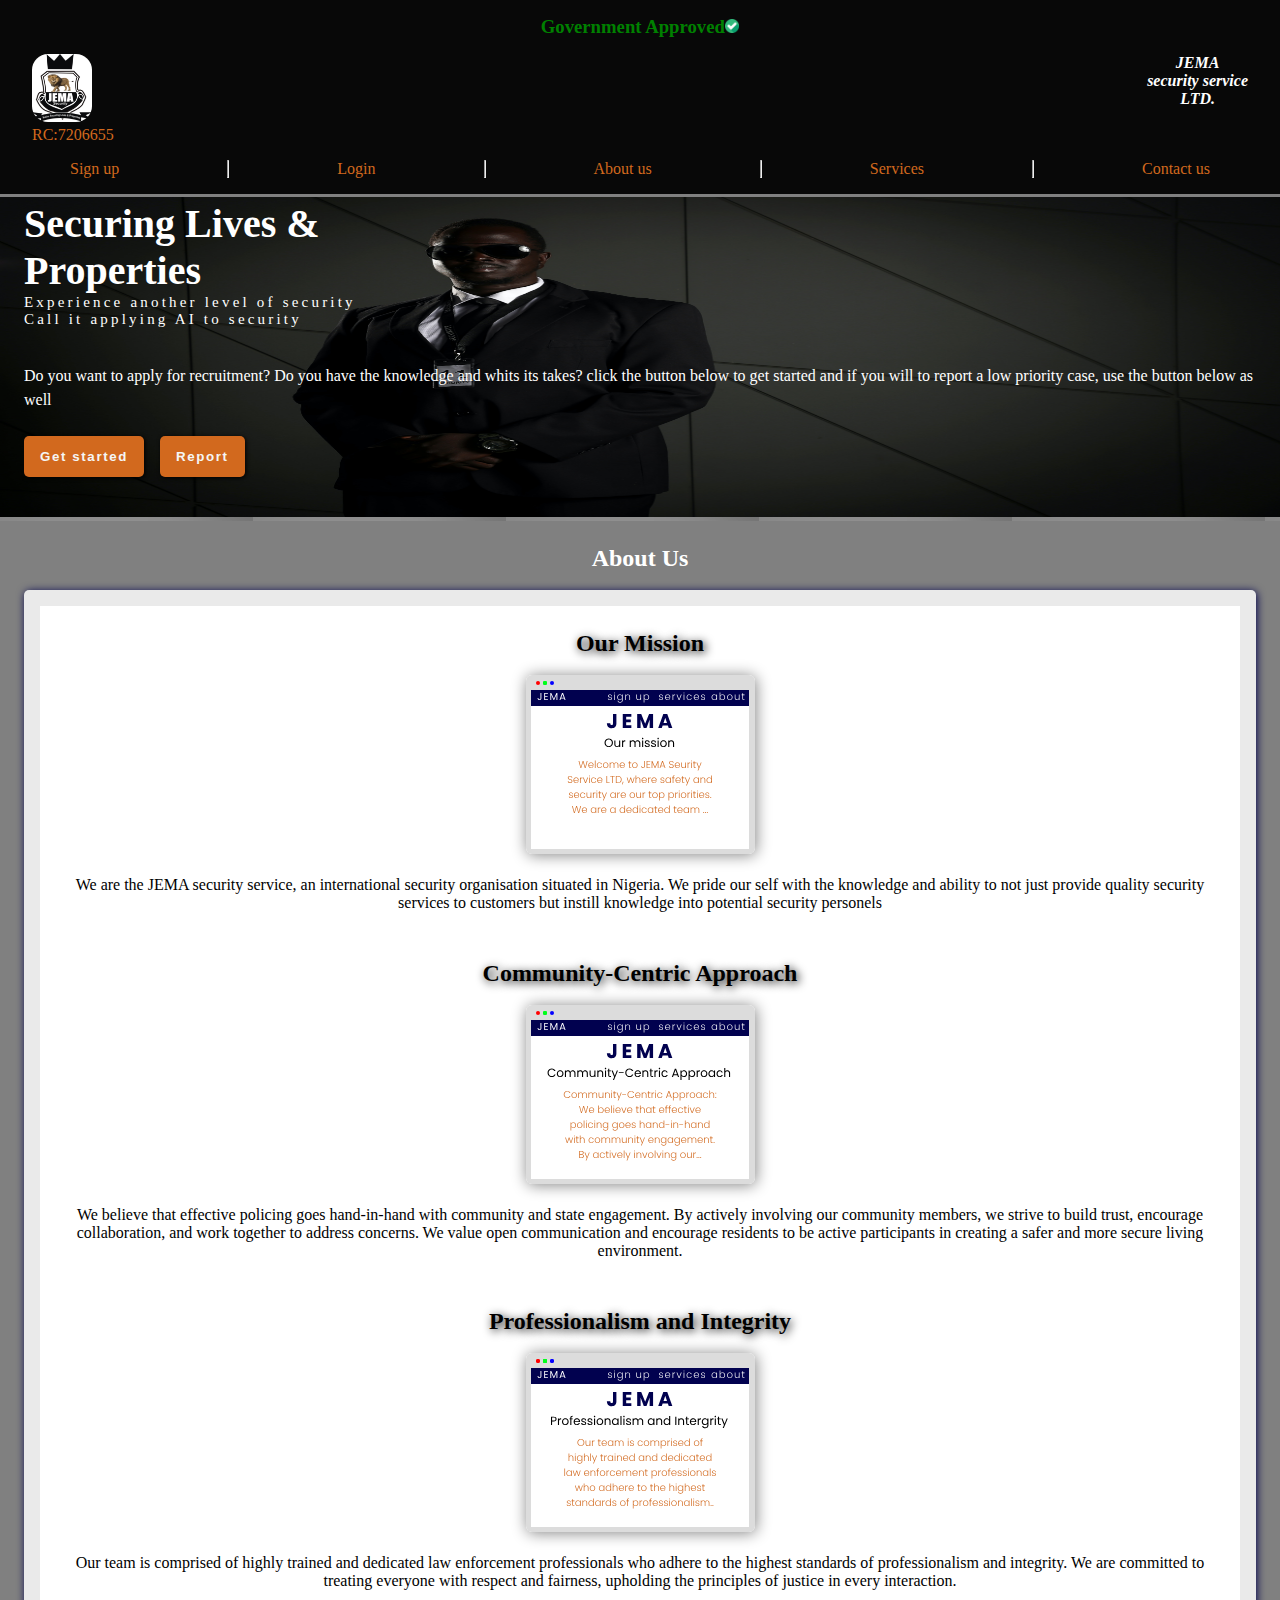
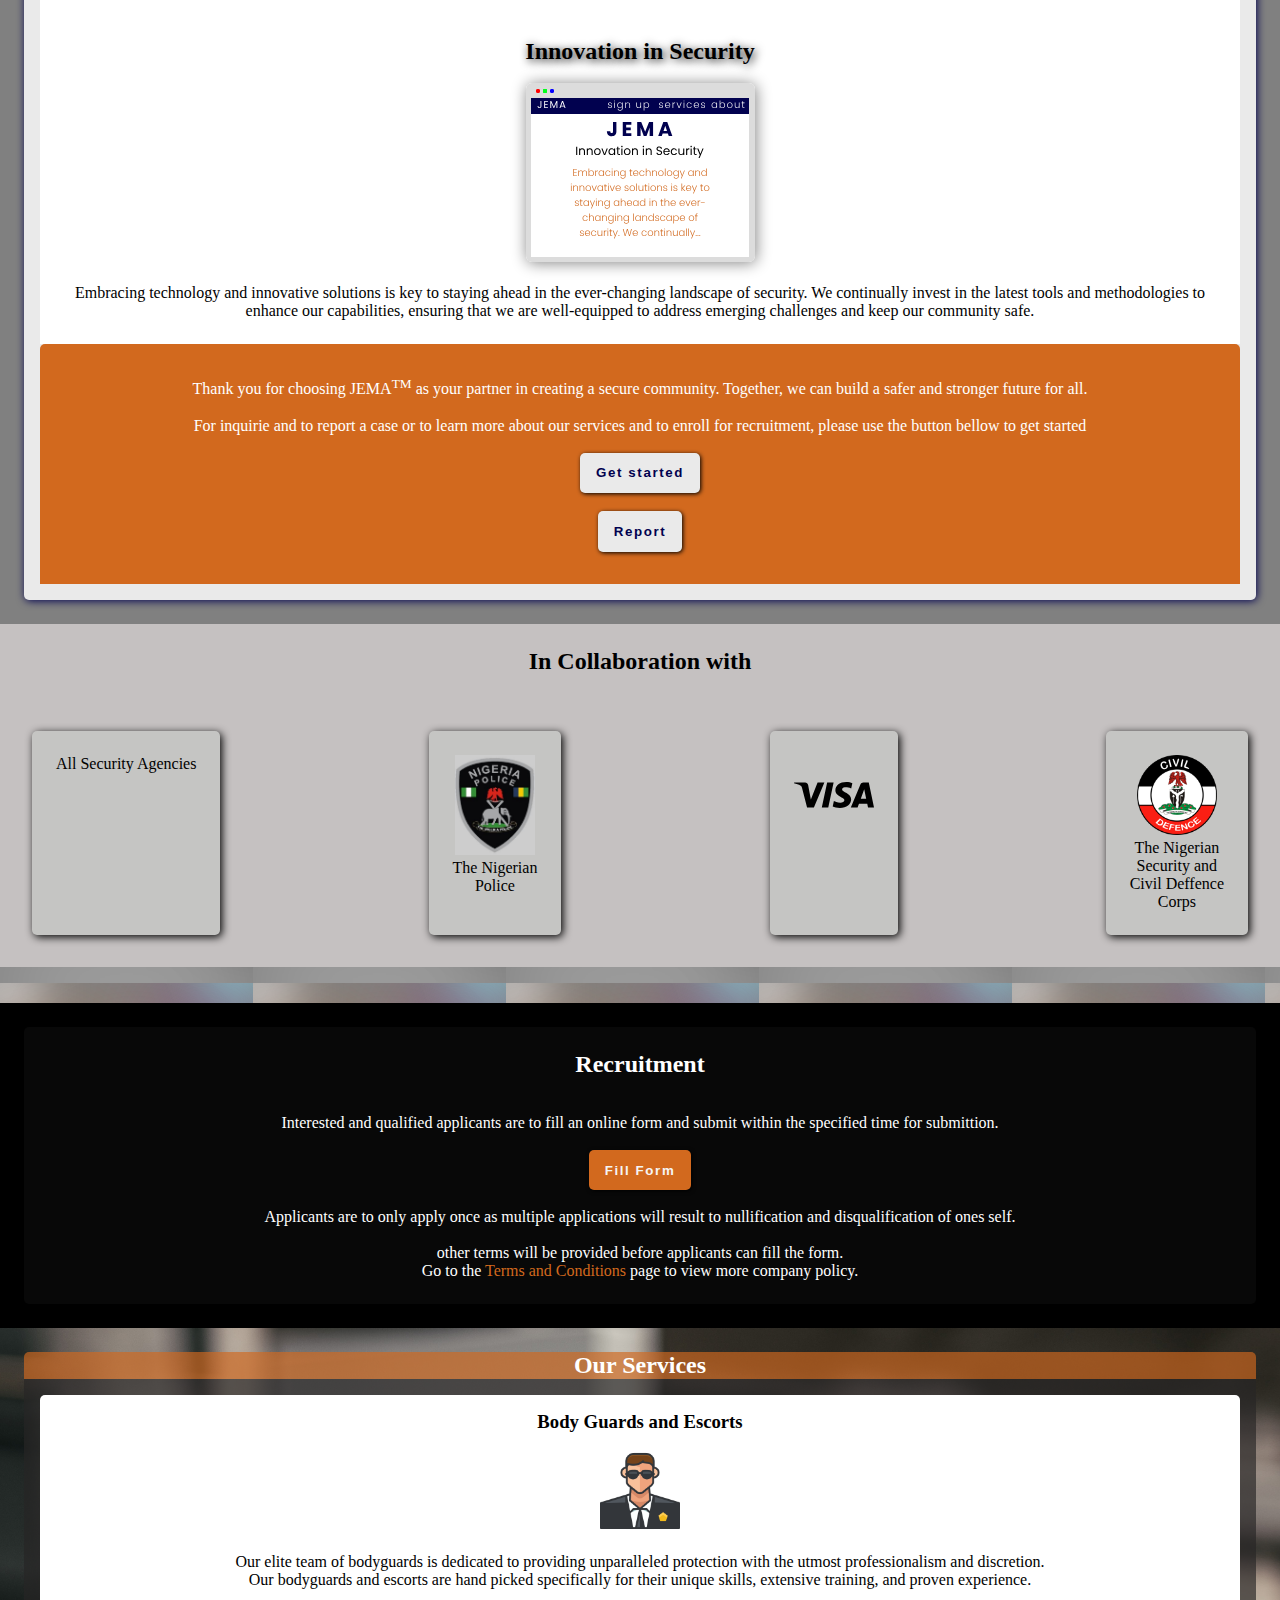
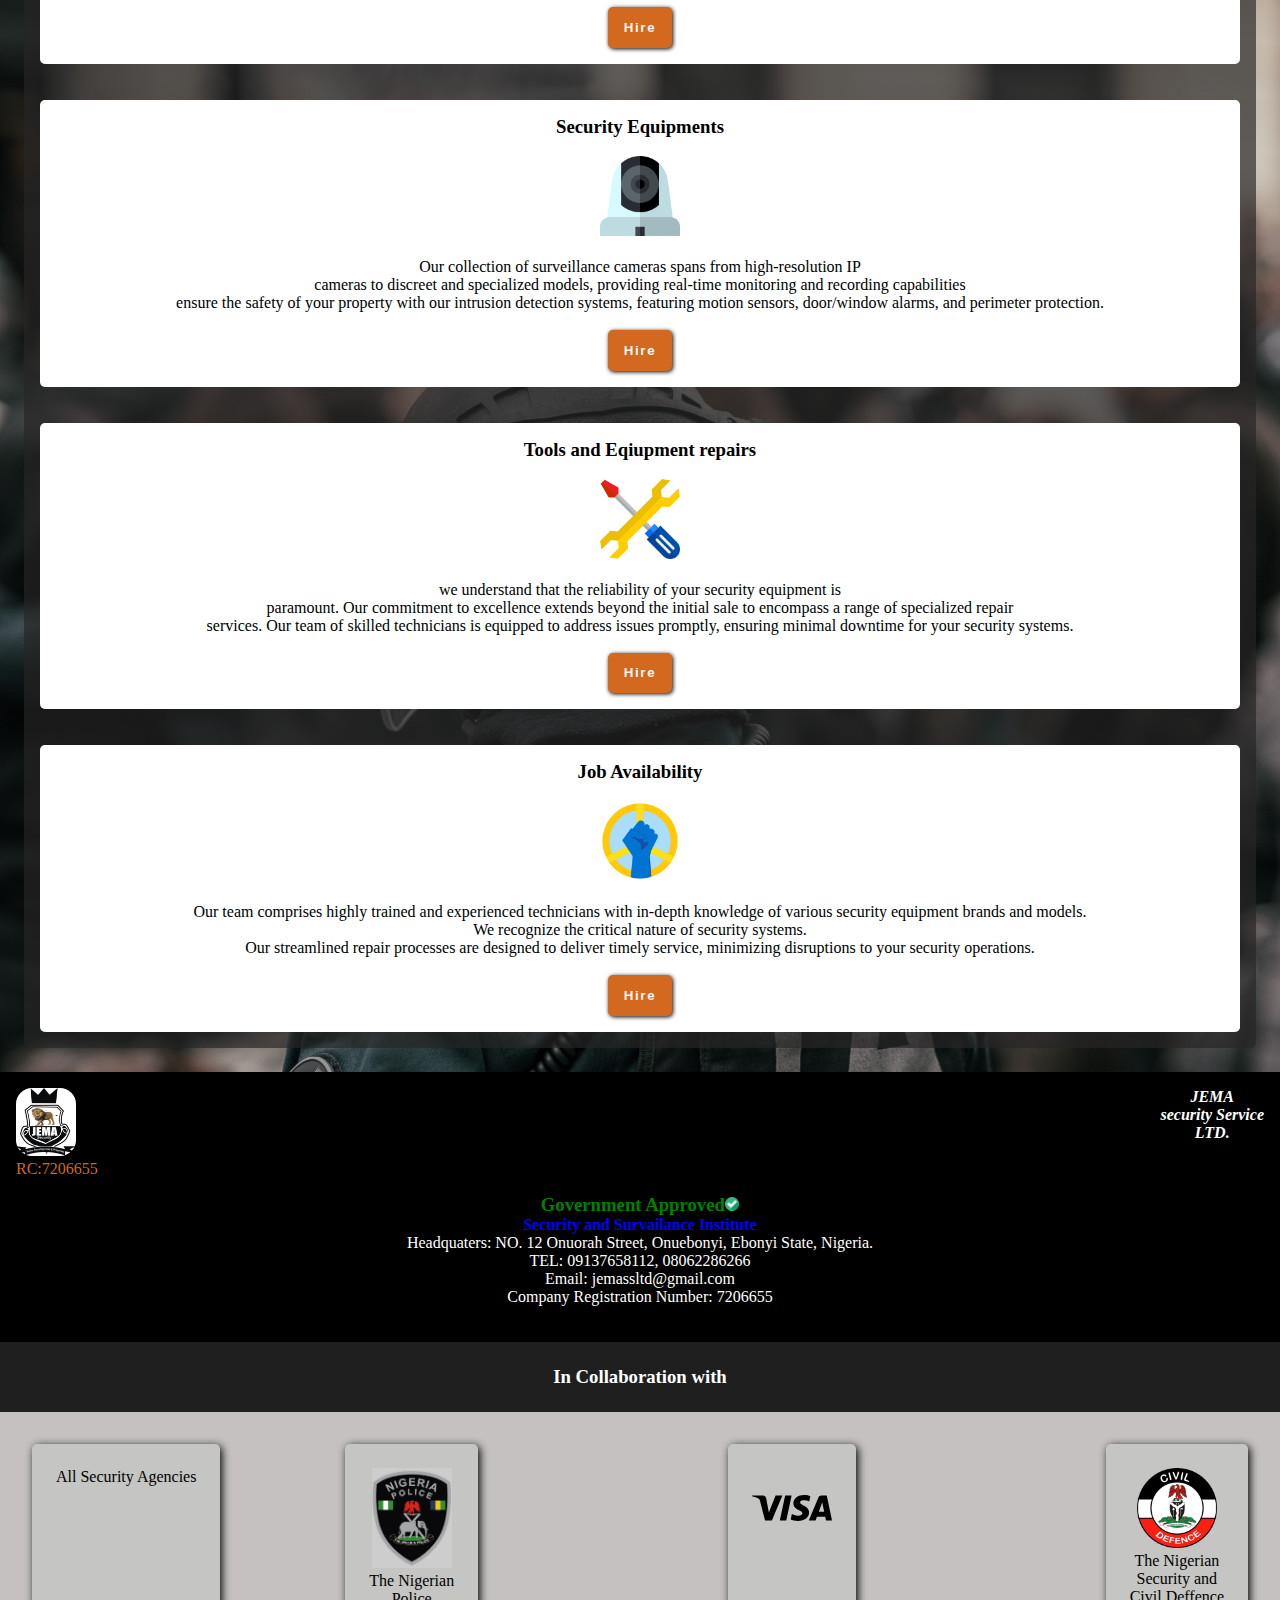
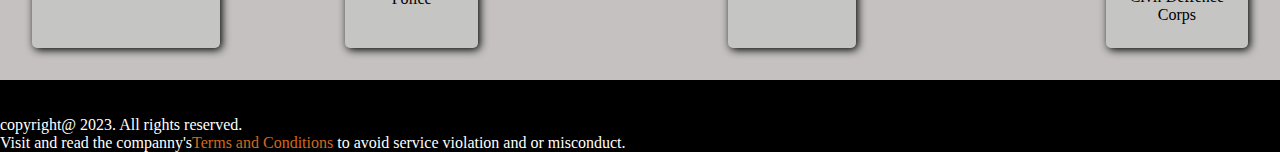
<file: index.html>
<!DOCTYPE html>
<html lang="en">

<head>
  <meta charset="UTF-8">
  <meta name="viewport" content="width=device-width, initial-scale=1.0">
  <link rel="stylesheet" href="./css files/style.css">
  <title>JEMA Security Service LTD</title>
  <link rel="preconnect" href="https://fonts.googleapis.com">
  <link rel="preconnect" href="https://fonts.gstatic.com" crossorigin>
  <link
    href="https://fonts.googleapis.com/css2?family=Poppins:ital,wght@0,200;0,300;0,400;0,500;0,600;0,700;0,800;0,900;1,200;1,300;1,400;1,500;1,600;1,700;1,800;1,900&family=Roboto:wght@400;500;700&display=swap"
    rel="stylesheet">

</head>

<body>
  <header>
    <div class="company">
      
      <h3>Government Approved<img src="./css files/images/checked_190411.png" alt="" style="width: 0.9rem;"></h3>
     
    </div>
    <div class="nav-bar">
      <div class="logo">
        <img src="./css files/images/IMG-20231223-WA0005.jpg" alt="">
        <div class="rc" style="color: chocolate;">RC:7206655</div>
      </div>
      

      <div class="jema">JEMA <br> security service <br> LTD.<br></div>
    </div>


    <nav>
      <ul>
        <li><a href="sign-up.html">Sign up</a></li><hr>
        <li><a href="login.html">Login</a></li><hr>
        <li><a href="about-us.html">About us</a></li><hr>
        <li><a href="services.html">Services</a></li><hr>
        <li><a href="contact-us.html">Contact us</a></li>
      </ul>
    </nav>

  </header>
  <img src="./css files/images/job-moses-x-yy3_fAavM-unsplash.jpg" alt="" class="hero-img">
  <div class="container">
    <div class="hero">Securing Lives &<br> Properties
      <div class="sub-hero">Experience another level of security <br> Call it applying AI to security</div>
    </div><br><br>
    <div class="sub-container">
      Do you want to apply for recruitment? Do you have the knowledge and whits its takes? click the button below to get
      started and if you will to report a low priority case, use the button below as well <br><br>
      <div class="buttons"><a href="Enrollment Form.html"><button>Get started</button></a> <a
          href="contact-us.html"><button onclick="alert('Please use the comapny phone number or send your report via Email. We will respond in no time!')">Report</button></a></div>

    </div>
  </div>

  <div class="container2">
    <h2 style="color: white;">About Us</h2><br>
    <div class="container-text">
      <div class="tab">
        <h2>Our Mission</h2><br>
        <img src="./css files/images/Frame 1.svg" alt=""><br><br>
        We are the JEMA security service, an international security organisation situated in Nigeria. We pride our self with the knowledge
        and ability to not just provide quality security services to customers but instill knowledge into potential
        security personels
      </div>

      <div class="tab">
        <h2>Community-Centric Approach</h2><br>
        <img src="./css files/images/Frame 2.svg" alt=""><br><br>

        We believe that effective policing goes hand-in-hand with community and state engagement. By actively involving
        our community members, we strive to build trust, encourage collaboration, and work together to address concerns.
        We value open communication and encourage residents to be active participants in creating a safer and more
        secure living environment.
      </div>

      <div class="tab">
        <h2>Professionalism and Integrity</h2><br>
        <img src="./css files/images/Frame 3.svg" alt=""><br><br>

        Our team is comprised of highly trained and dedicated law enforcement professionals who adhere to the highest
        standards of professionalism and integrity. We are committed to treating everyone with respect and fairness,
        upholding the principles of justice in every interaction.
      </div>

      <div class="tab">
        <h2>Innovation in Security</h2><br>
        <img src="./css files/images/Frame 4.svg" alt=""><br><br>

        Embracing technology and innovative solutions is key to staying ahead in the ever-changing landscape of
        security. We continually invest in the latest tools and methodologies to enhance our capabilities, ensuring that
        we are well-equipped to address emerging challenges and keep our community safe.
      </div>

      <div class="sub-text">
        Thank you for choosing JEMA<sup>TM</sup> as your partner in creating a secure community. Together, we can build
        a safer and stronger future for all. <br><br>

        For inquirie and to report a case or to learn more about our services and to enroll for recruitment, please use
        the button bellow to get started <br><br>
        <a href="Enrollment Form.html"><button style="background-color: rgb(234, 234, 234); color: rgb(1, 1, 79); font-weight: bold;">Get
            started</button></a></a><br><br><a href="contact-us.html"><button onclick="alert('Please use the comapny phone number or send your report via Email. We will respond in no time!')"
            style="background-color: rgb(234, 234, 234); color: rgb(1, 1, 79); font-weight: bold;">Report</button></a></a>
      </div>

    </div>
  </div>
  <h2 style="text-align: center; background-color: rgb(197, 193, 193); padding: 1.5rem;">In Collaboration with</h2>
  <div class="collaborate">
      <div class="police">
        All Security Agencies
      </div>
      <div class="police">
        <img src="./css files/images/images (1).jpeg" alt=""><br>The Nigerian <br> Police
      </div>

      <div class="police">
        <img src="./css files/images/visa_6422278.svg" alt="">
      </div>

      <div class="police">
        <img src="./css files/images/the-Nigeria-Security-and-Civil-Defence-Corps-NSCDC-logo.png" alt=""><br>The Nigerian  <br>  Security and  <br>  Civil Deffence  <br> Corps
      </div>
  </div><br><br>

  <div class="container3">
    <div class="enroll">
      <h2>Recruitment</h2><br><br>
      <div class="text">
        Interested and qualified applicants are to fill an online form and submit within the specified time for
        submittion. <br><br><a href="Enrollment Form.html"><button>Fill Form</button></a><br><br>
        Applicants are to only apply once as multiple applications will result to nullification and disqualification of
        ones self. <br><br>other terms will be provided before applicants can fill the form. <br>Go to the <a
          href="#">Terms and Conditions</a> page to view more company policy.
      </div>
    </div>
  </div>

  <div class="container4">
    <h2>Our Services</h2>
    <div class="sub-container4">
      <div class="sub-container4-text">
        <h3>Body Guards and Escorts</h3><br>
        <img src="./css files/images/secret-service_561478.png" alt=""><br><br>

        Our elite team of bodyguards is dedicated to providing unparalleled protection with the utmost professionalism
        and discretion. <br>Our bodyguards and escorts are hand picked specifically for their unique skills, extensive
        training, and proven experience. <br><br>
        <a href="services.html"><button>Hire</button></a>
      </div><br><br>

      <div class="sub-container4-text">
        <h3>Security Equipments</h3><br>
        <img src="./css files/images/cctv_1353621.png" alt=""><br><br>

        Our collection of surveillance cameras spans from high-resolution IP <br>cameras to discreet and specialized
        models, providing real-time monitoring and recording capabilities <br> ensure the safety of your property with
        our intrusion detection systems, featuring motion sensors, door/window alarms, and perimeter protection.<br><br>
        <a href="services.html"><button>Hire</button></a>
      </div><br><br>

      <div class="sub-container4-text">
        <h3>Tools and Eqiupment repairs</h3><br>
        <img src="./css files/images/technical-support_1848926.png" alt=""><br><br>

        we understand that the reliability of your security equipment is <br>paramount. Our commitment to excellence
        extends beyond the initial sale to encompass a range of specialized repair <br> services. Our team of skilled
        technicians is equipped to address issues promptly, ensuring minimal downtime for your security systems.
        <br><br>
        <a href="services.html"><button>Hire</button></a>
      </div><br><br>

      <div class="sub-container4-text">
        <h3>Job Availability</h3><br>
        <img src="./css files/images/martin-luther-king_2096326.png" alt=""><br><br>

        Our team comprises highly trained and experienced technicians with in-depth knowledge of various security
        equipment brands and models. <br> We recognize the critical nature of security systems. <br>Our streamlined
        repair processes are designed to deliver timely service, minimizing disruptions to your security
        operations.<br><br>
        <a href="services.html"><button>Hire</button></a>
      </div>
    </div>
  </div>

  <footer>
    <div class="nav-bar">
      <div class="logo">
        <img src="./css files/images/IMG-20231223-WA0005.jpg" alt=""><br>
        <div class="rc" style="color: chocolate;">RC:7206655</div>
      </div>

      

      <div class="jema">JEMA <br> security Service <br> LTD.<br></div>
    </div>

    <div class="company">
      
      <h3>Government Approved<img src="./css files/images/checked_190411.png" alt="" style="width: 0.9rem;"></h3>
      <h4>Security and Survailance Institute</h4>
      Headquaters: NO. 12 Onuorah Street, Onuebonyi, Ebonyi State, Nigeria. <br>
      TEL: 09137658112, 08062286266 <br>
      Email: jemassltd@gmail.com <br>
      Company Registration Number: 7206655
    </div><br><br>

    <h3 style="text-align: center; background-color: rgb(31, 31, 31); padding: 1.5rem; color: white;">In Collaboration with</h3>
    <div class="collaborate">
        <div class="police" style="color: black;">
          All Security Agencies
        </div>

        <div class="police" style="color: black;">
          <img src="./css files/images/images (1).jpeg" alt=""><br>The Nigerian <br> Police
        </div><br>
  
        <div class="police">
          <img src="./css files/images/visa_6422278.svg" alt="">
        </div><br>
        <div class="police" style="color: black;">
          <img src="./css files/images/the-Nigeria-Security-and-Civil-Defence-Corps-NSCDC-logo.png" alt=""><br>The Nigerian  <br>  Security and  <br>  Civil Deffence  <br> Corps
        </div>
    </div><br><br>

    copyright@ 2023. All rights reserved. <br>
    Visit and read the companny's<a href="#" style="text-decoration: none; color: chocolate;">Terms and Conditions</a>
    to avoid service violation and or misconduct.
  </footer>
</body>

</html>
</file>
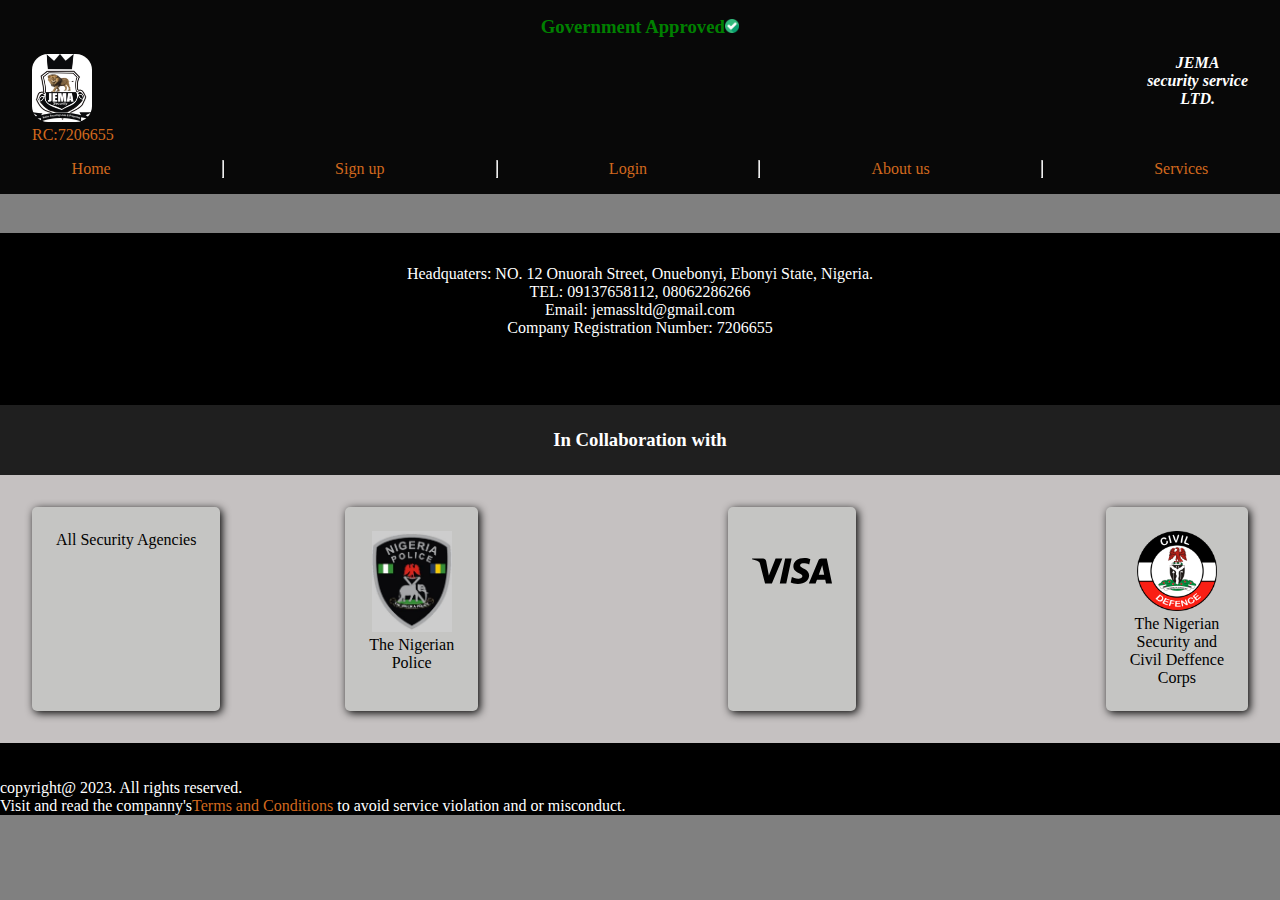
<file: contact-us.html>
<!DOCTYPE html>
<html lang="en">

<head>
  <meta charset="UTF-8">
  <meta name="viewport" content="width=device-width, initial-scale=1.0">
  <link rel="stylesheet" href="./css files/contact-us.css">
  <title>Contact Us</title>
  <link rel="preconnect" href="https://fonts.googleapis.com">
  <link rel="preconnect" href="https://fonts.gstatic.com" crossorigin>
  <link
    href="https://fonts.googleapis.com/css2?family=Poppins:ital,wght@0,200;0,300;0,400;0,500;0,600;0,700;0,800;0,900;1,200;1,300;1,400;1,500;1,600;1,700;1,800;1,900&family=Roboto:wght@400;500;700&display=swap"
    rel="stylesheet">

</head>

<body>
  <header>
    <div class="company">
      
      <h3>Government Approved<img src="./css files/images/checked_190411.png" alt="" style="width: 0.9rem;"></h3>
     
    </div>
    <div class="nav-bar">
      <div class="logo">
        <img src="./css files/images/IMG-20231223-WA0005.jpg" alt="">
        <div class="rc" style="color: chocolate;">RC:7206655</div>
      </div>
      

      <div class="jema">JEMA <br> security service <br> LTD.<br></div>
    </div>


    <nav>
      <ul>
        <li><a href="index.html">Home</a></li><hr>
        <li><a href="sign-up.html">Sign up</a></li><hr>
        <li><a href="login.html">Login</a></li><hr>
        <li><a href="about-us.html">About us</a></li><hr>
        <li><a href="services.html">Services</a></li>
      </ul>
    </nav>

  </header><br><br>

  <footer>
    

    <div class="company" style="padding: 2rem;">
      
     
      Headquaters: NO. 12 Onuorah Street, Onuebonyi, Ebonyi State, Nigeria. <br>
      TEL: 09137658112, 08062286266 <br>
      Email: jemassltd@gmail.com <br>
      Company Registration Number: 7206655
    </div><br><br>

    <h3 style="text-align: center; background-color: rgb(31, 31, 31); padding: 1.5rem; color: white;">In Collaboration with</h3>
    <div class="collaborate">
        <div class="police" style="color: black;">
          All Security Agencies
        </div>

        <div class="police" style="color: black;">
          <img src="./css files/images/images (1).jpeg" alt=""><br>The Nigerian <br> Police
        </div><br>
  
        <div class="police">
          <img src="./css files/images/visa_6422278.svg" alt="">
        </div><br>
        <div class="police" style="color: black;">
          <img src="./css files/images/the-Nigeria-Security-and-Civil-Defence-Corps-NSCDC-logo.png" alt=""><br>The Nigerian  <br>  Security and  <br>  Civil Deffence  <br> Corps
        </div>
    </div><br><br>

    copyright@ 2023. All rights reserved. <br>
    Visit and read the companny's<a href="#" style="text-decoration: none; color: chocolate;">Terms and Conditions</a>
    to avoid service violation and or misconduct.
  </footer>
</body>

</html>
</file>
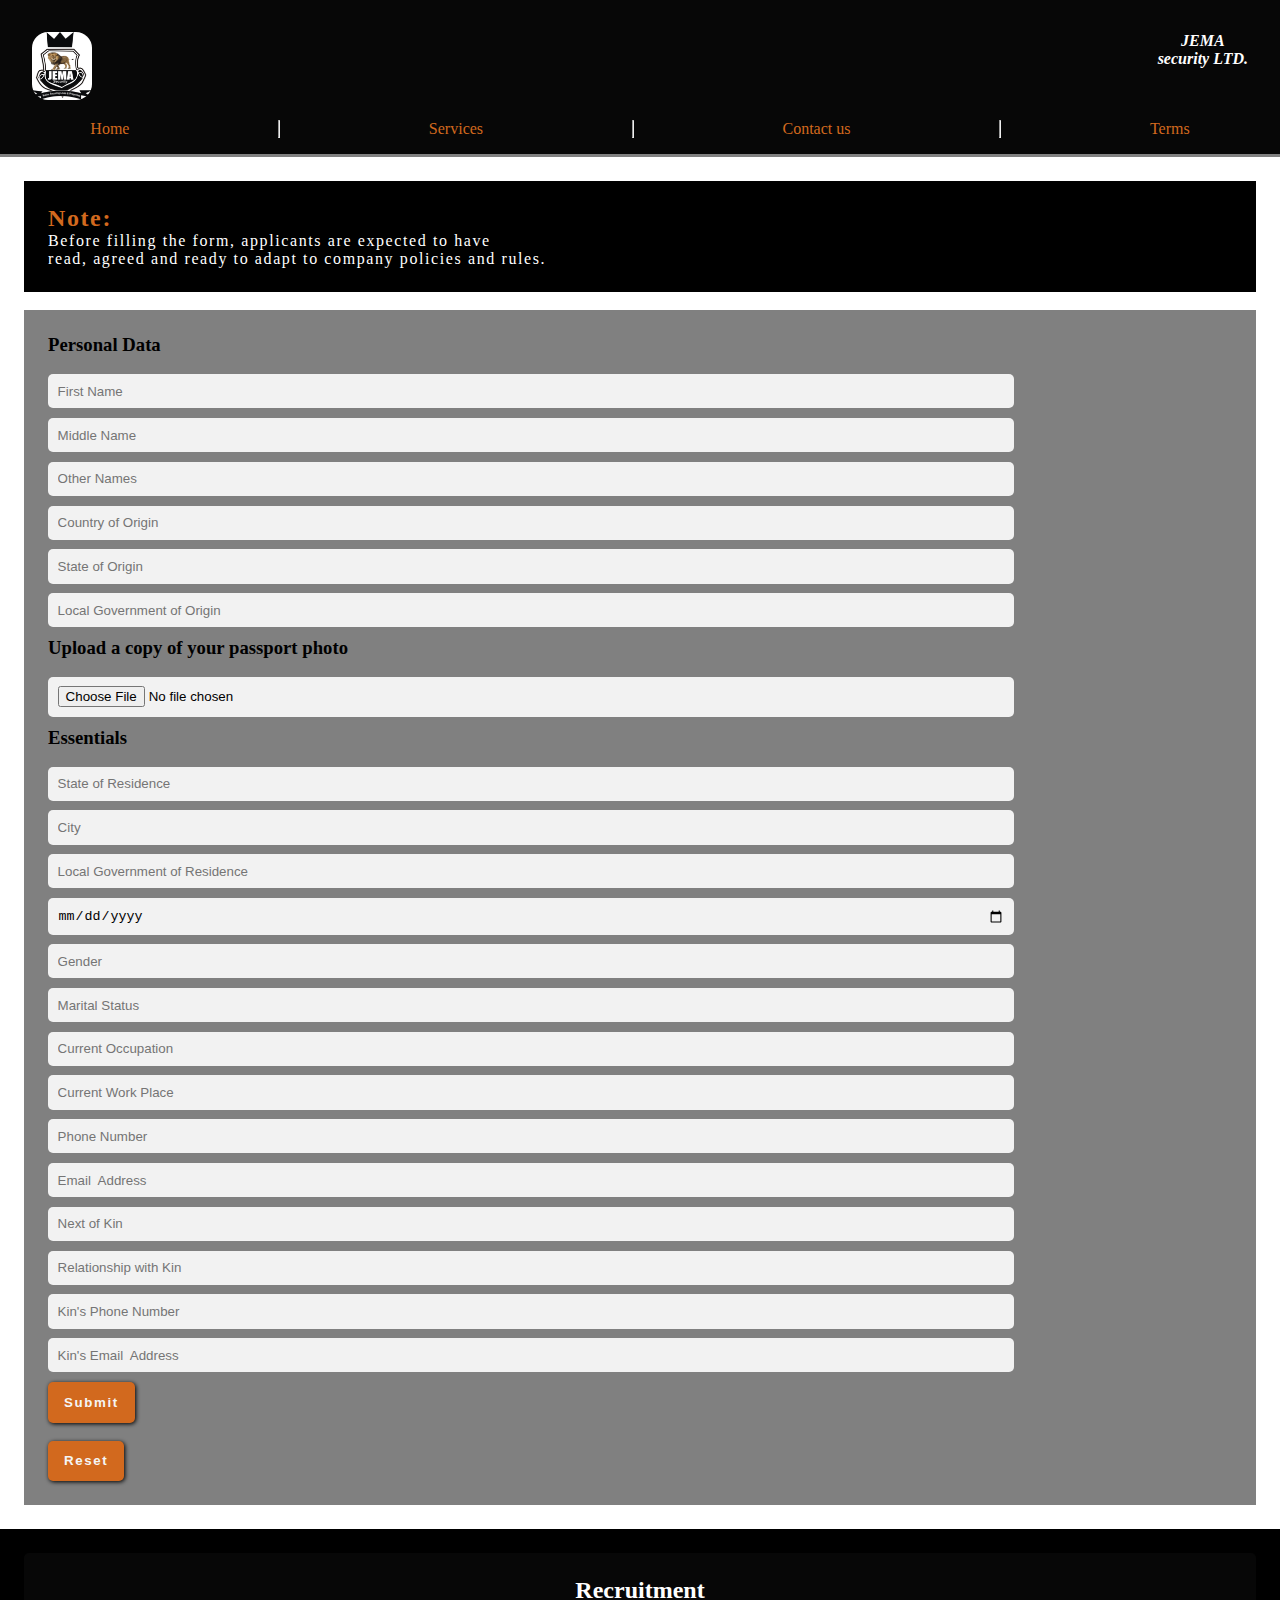
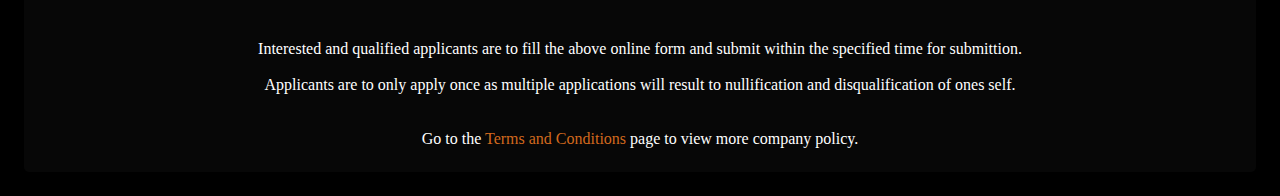
<file: Enrollment Form.html>
<!DOCTYPE html>
<html lang="en">
<head>
  <meta charset="UTF-8">
  <meta name="viewport" content="width=device-width, initial-scale=1.0">
  <link rel="stylesheet" href="./css files/enroll.css">
  <link rel="preconnect" href="https://fonts.googleapis.com">
  <link rel="preconnect" href="https://fonts.gstatic.com" crossorigin>
  <link
      href="https://fonts.googleapis.com/css2?family=Poppins:ital,wght@0,200;0,300;0,400;0,500;0,600;0,700;0,800;0,900;1,200;1,300;1,400;1,500;1,600;1,700;1,800;1,900&family=Roboto:wght@400;500;700&display=swap"
      rel="stylesheet">
  <title>Enrollment Form</title>
</head>
<body>
  <header>
    <div class="nav-bar">
        <div class="logo">
          <img src="./css files/images/IMG-20231223-WA0005.jpg" alt="">
        </div>

        <div class="jema">JEMA <br> security LTD.</div>
    </div>
    <nav>
      <ul>
        <li><a href="index.html">Home</a></li><hr>
        <li><a href="#">Services</a></li><hr>
        <li><a href="#">Contact us</a></li><hr>
        <li><a href="#">Terms</a></li>
      </ul>
    </nav>
  </header>

  <div class="container">
    <div class="terms">
      <h2>Note:</h2>
      Before filling the form, applicants are expected to have <br> read, agreed and ready to adapt to company policies and rules. <br>
    </div><br>

    <div class="form">
      <form action="">
        <h3>Personal Data</h3><br>
        <input type="text" name="first-name" id="first-name" placeholder="First Name" required><br>

        <input type="text" name="middle-name" id="middle-name" placeholder="Middle Name" required><br>

        <input type="text" name="other-names" id="other-names" placeholder="Other Names"><br>

        <input type="text" name="country" id="country" placeholder="Country of Origin" required><br>

        <input type="text" name="state" id="state" placeholder="State of Origin" required><br>

        <input type="text" name="local-government" id="local-government" placeholder="Local Government of Origin" required><br>
        
        <label for="passport"><h3>Upload a copy of your passport photo</h3></label><br>
        <input type="file" name="passport" id="passport" required><br>

        <h3>Essentials</h3><br>

        <input type="text" name="state-of-residence" id="state-of-residence" placeholder="State of Residence" required><br>

        <input type="text" name="city" id="city" placeholder="City" required><br>

        <input type="text" name="local-government-of-residence" id="local-government-of-residence" placeholder="Local Government of Residence" required><br>

        <input type="date" name="date-of-birth" id="date-of-birth" required><br>

        <input type="text" name="gender" id="gender" placeholder="Gender" required><br>

        <input type="text" name="marital-status" id="marital-status" placeholder="Marital Status" required><br>

        <input type="text" name="occupation" id="occupation" placeholder="Current Occupation" required><br>

        <input type="text" name="current-work-place" id="current-work-place" placeholder="Current Work Place" required><br>

        <input type="number" name="phone-number" id="phone-number" placeholder="Phone Number" required><br>

        <input type="email" name="email" id="email" placeholder="Email  Address" required><br>

        <input type="text" name="next-of-kin" id="next-of-kin" placeholder="Next of Kin" required><br>

        <input type="text" name="relationship" id="relationship" placeholder="Relationship with Kin" required><br>

        <input type="number" name="phone-number" id="phone-number" placeholder="Kin's Phone Number" required><br>

        <input type="email" name="email" id="email" placeholder="Kin's Email  Address" required><br>

        <button type="submit">Submit</button><br><br> <button type="reset">Reset</button>
      </form>
    </div>
  </div>

  <div class="container3">
    <div class="enroll">
      <h2>Recruitment</h2><br><br>
      <div class="text">
        Interested and qualified applicants are to fill the above online form and submit within the specified time for submittion. <br><br>
        Applicants are to only apply once as multiple applications will result to nullification and disqualification of ones self. <br><br><br>Go to the <a href="terms.html">Terms and Conditions</a> page to view more company policy.
      </div>
    </div>
</div>
</body>
</html>
</file>
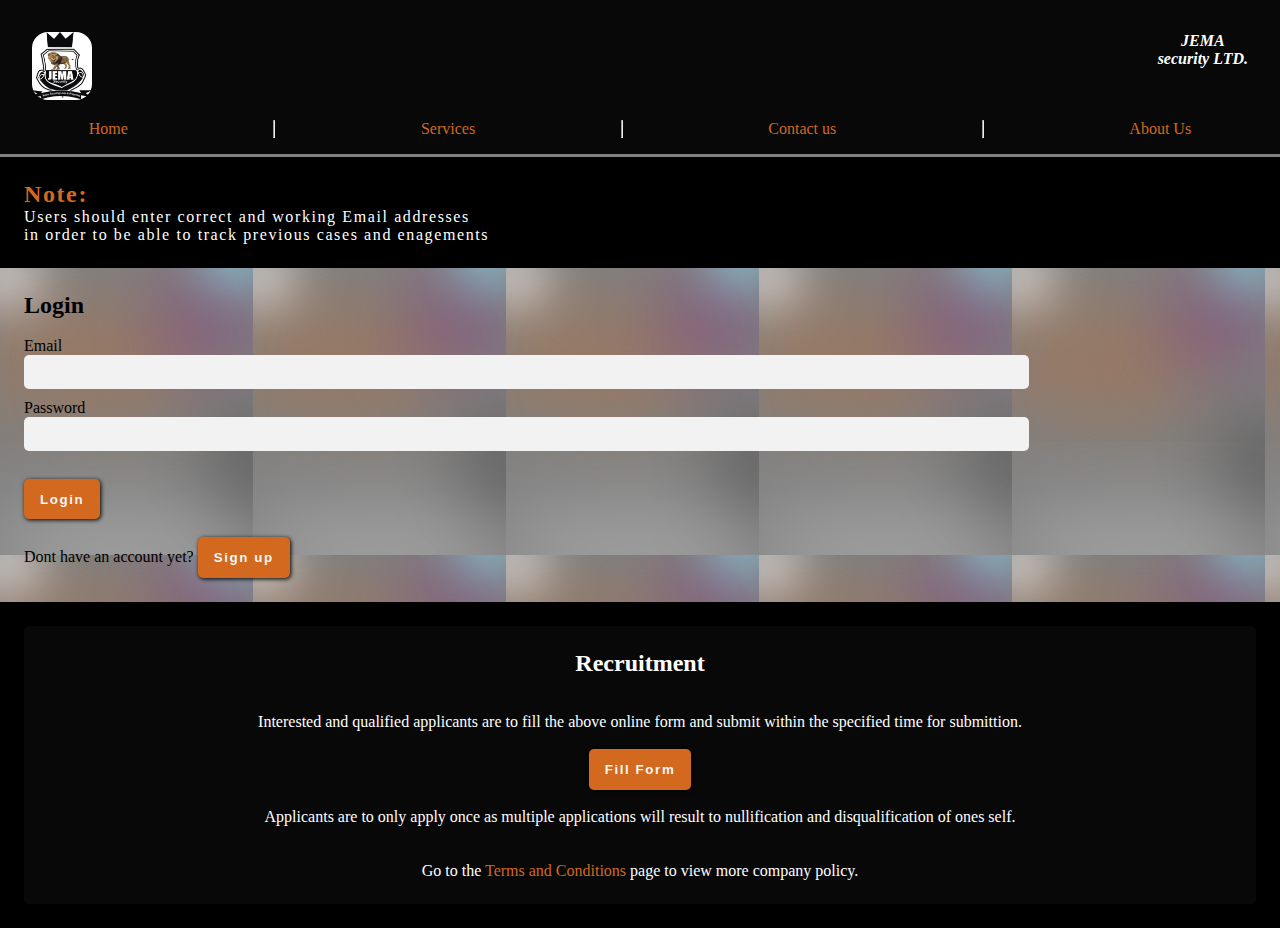
<file: login.html>
<!DOCTYPE html>
<html lang="en">
<head>
  <meta charset="UTF-8">
  <meta name="viewport" content="width=device-width, initial-scale=1.0">
  <link rel="stylesheet" href="./css files/login.css">
  <link rel="preconnect" href="https://fonts.googleapis.com">
  <link rel="preconnect" href="https://fonts.gstatic.com" crossorigin>
  <link
      href="https://fonts.googleapis.com/css2?family=Poppins:ital,wght@0,200;0,300;0,400;0,500;0,600;0,700;0,800;0,900;1,200;1,300;1,400;1,500;1,600;1,700;1,800;1,900&family=Roboto:wght@400;500;700&display=swap"
      rel="stylesheet">
  <title>Login</title>
</head>
<body>
  <header>
    <div class="nav-bar">
        <div class="logo">
          <img src="./css files/images/IMG-20231223-WA0005.jpg" alt="">
        </div>

        <div class="jema">JEMA <br> security LTD.</div>
    </div>
    <nav>
      <ul>
        <li><a href="index.html">Home</a></li><hr>
        <li><a href="services.html">Services</a></li><hr>
        <li><a href="contact-us.html">Contact us</a></li><hr>
        <li><a href="about-us.html">About Us</a></li>
      </ul>
    </nav>
  </header>
  <div class="terms">
    <h2>Note:</h2>
    Users should enter  correct and working Email addresses <br> in order to be able to track previous cases and enagements <br>
  </div>
  <div class="form">
    <h2>Login</h2><br>
    <form action="">
      <label for="email">Email</label><br>
      <input type="email" name="email" id="email" required><br>

      <label for="password">Password</label><br>
      <input type="password" name="password" id="password" required><br><br>

      <button type="submit">Login</button><br><br>
    </form>
    Dont have an account yet? <a href="sign-up.html"><button>Sign up</button></a>
  </div>

  <div class="container3">
    <div class="enroll">
      <h2>Recruitment</h2><br><br>
      <div class="text">
        Interested and qualified applicants are to fill the above online form and submit within the specified time for submittion.
        <br><br><a href="Enrollment Form.html"><button>Fill Form</button></a><br><br>
        Applicants are to only apply once as multiple applications will result to nullification and disqualification of ones self. <br><br><br>Go to the <a href="terms.html">Terms and Conditions</a> page to view more company policy.
      </div>
    </div>
</body>
</html>
</file>
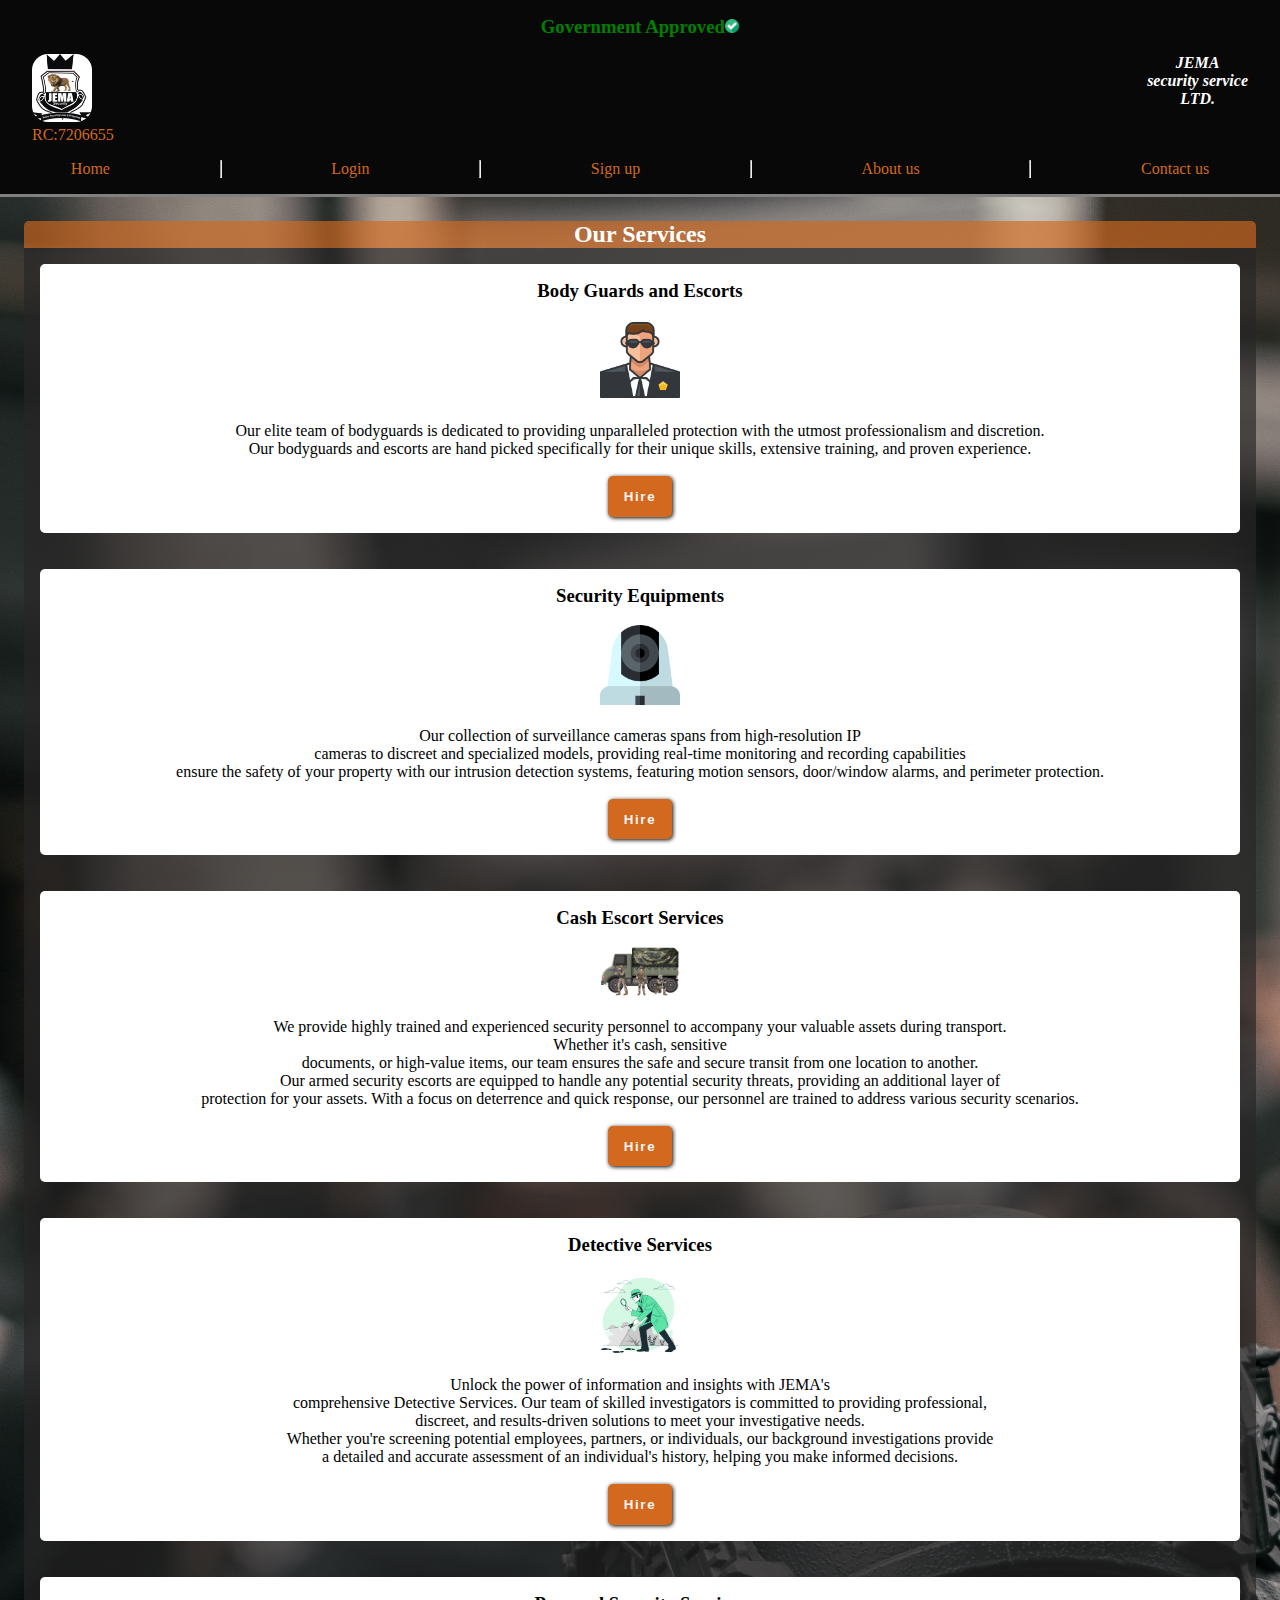
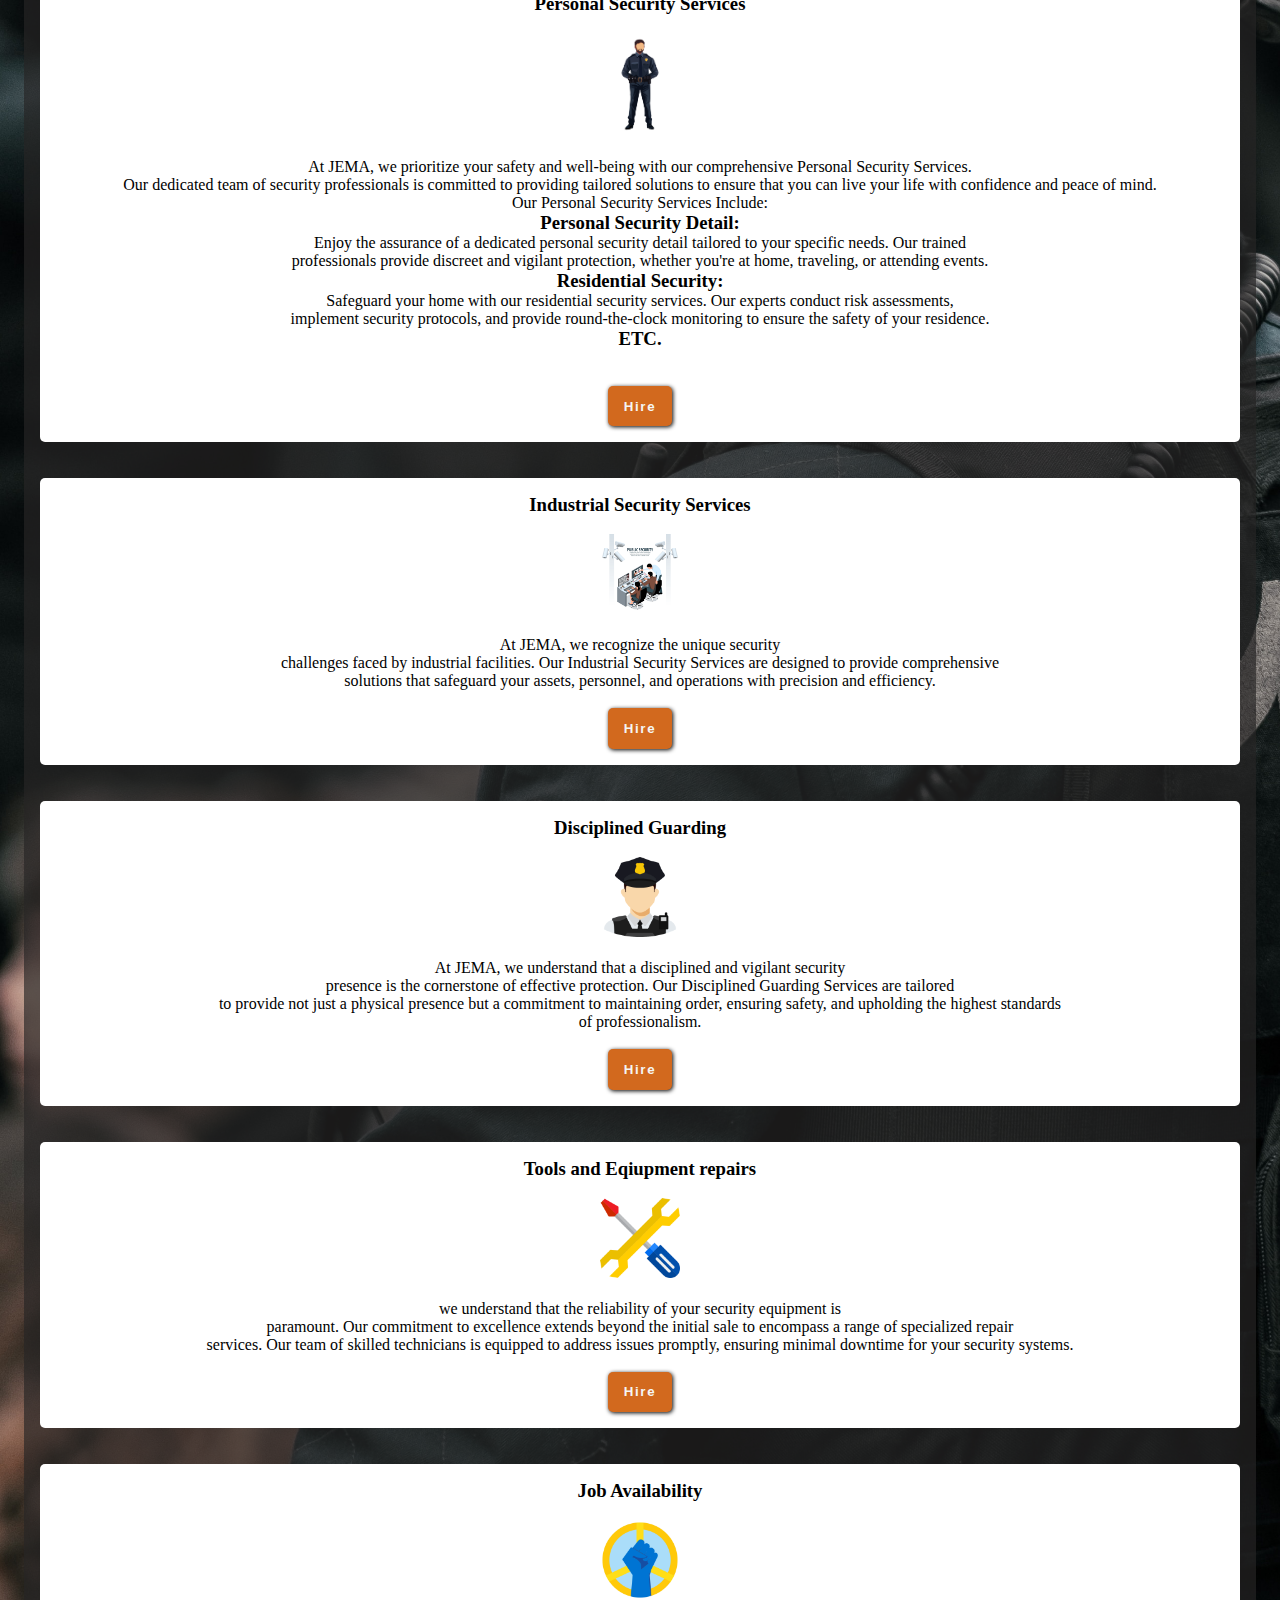
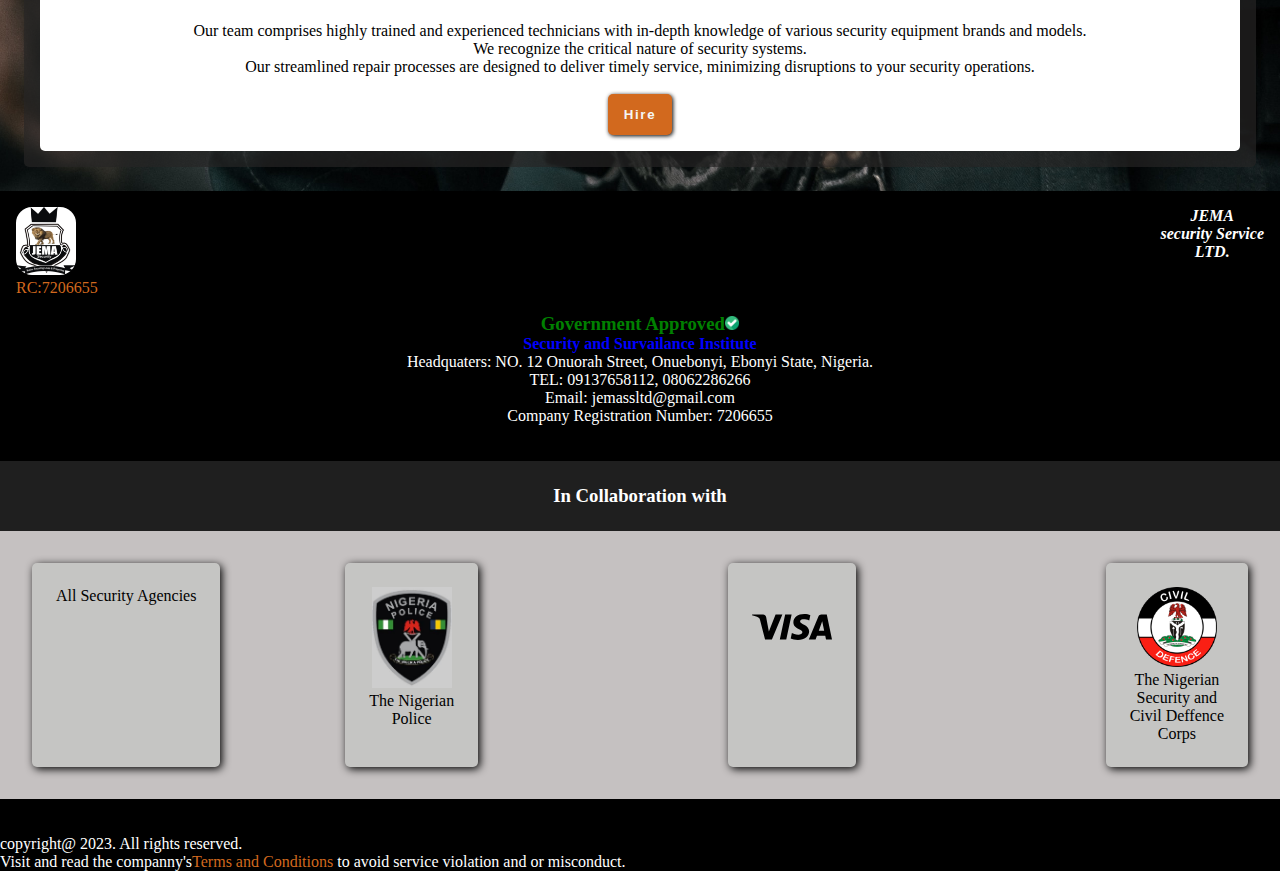
<file: services.html>
<!DOCTYPE html>
<html lang="en">

<head>
  <meta charset="UTF-8">
  <meta name="viewport" content="width=device-width, initial-scale=1.0">
  <link rel="stylesheet" href="./css files/services.css">
  <title>Our Services</title>
  <link rel="preconnect" href="https://fonts.googleapis.com">
  <link rel="preconnect" href="https://fonts.gstatic.com" crossorigin>
  <link
    href="https://fonts.googleapis.com/css2?family=Poppins:ital,wght@0,200;0,300;0,400;0,500;0,600;0,700;0,800;0,900;1,200;1,300;1,400;1,500;1,600;1,700;1,800;1,900&family=Roboto:wght@400;500;700&display=swap"
    rel="stylesheet">

</head>

<body>
  <header>
    <div class="company">
      
      <h3>Government Approved<img src="./css files/images/checked_190411.png" alt="" style="width: 0.9rem;"></h3>
    </div>
    <div class="nav-bar">
      <div class="logo">
        <img src="./css files/images/IMG-20231223-WA0005.jpg" alt=""><br>
        <div class="rc" style="color: chocolate;">RC:7206655</div>
      </div>
      

      <div class="jema">JEMA <br> security service <br> LTD.<br></div>
    </div>

    <nav>
      <ul>
        <li><a href="index.html">Home</a></li><hr>
        <li><a href="login.html">Login</a></li><hr>
        <li><a href="sign-up.html">Sign up</a></li><hr>
        <li><a href="about-us.html">About us</a></li><hr>
        <li><a href="contact-us.html">Contact us</a></li>
      </ul>
    </nav>

  </header>

  <div class="container4">
    <h2>Our Services</h2>
    <div class="sub-container4">
      <div class="sub-container4-text">
        <h3>Body Guards and Escorts</h3><br>
        <img src="./css files/images/secret-service_561478.png" alt=""><br><br>

        Our elite team of bodyguards is dedicated to providing unparalleled protection with the utmost professionalism
        and discretion. <br>Our bodyguards and escorts are hand picked specifically for their unique skills, extensive
        training, and proven experience. <br><br>
        <a href="contact-us.html"><button onclick="alert('You will be redirected to companies contact page')">Hire</button></a>
      </div><br><br>

      <div class="sub-container4-text">
        <h3>Security Equipments</h3><br>
        <img src="./css files/images/cctv_1353621.png" alt=""><br><br>

        Our collection of surveillance cameras spans from high-resolution IP <br>cameras to discreet and specialized
        models, providing real-time monitoring and recording capabilities <br> ensure the safety of your property with
        our intrusion detection systems, featuring motion sensors, door/window alarms, and perimeter protection.<br><br>
        <a href="contact-us.html"><button onclick="alert('You will be redirected to companies contact page')">Hire</button></a>
      </div><br><br>

      <div class="sub-container4-text">
        <h3>Cash Escort Services</h3><br>
        <img src="./css files/images/700h_z0ub_220416.jpg" alt=""><br><br>

          We provide highly trained and experienced security personnel to accompany your valuable assets during transport. <br> Whether it's cash, sensitive <br> documents, or high-value items, our team ensures the safe and secure transit from one location to another. <br>
          Our armed security escorts are equipped to handle any potential security threats, providing an additional layer of <br> protection for your assets. With a focus on deterrence and quick response, our personnel are trained to address various security scenarios.<br><br>
        <a href="contact-us.html"><button onclick="alert('You will be redirected to companies contact page')">Hire</button></a>
      </div><br><br>

      <div class="sub-container4-text">
        <h3>Detective Services</h3><br>
        <img src="./css files/images/8582999.jpg" alt=""><br><br>

            Unlock the power of information and insights with JEMA's <br> comprehensive Detective Services. Our team of skilled investigators is committed to providing professional, <br> discreet, and results-driven solutions to meet your investigative needs. <br>
          Whether you're screening potential employees, partners, or individuals, our background investigations provide <br> a detailed and accurate assessment of an individual's history, helping you make informed decisions.<br><br>
        <a href="contact-us.html"><button onclick="alert('You will be redirected to companies contact page')">Hire</button></a>
      </div><br><br>

      <div class="sub-container4-text">
        <h3>Personal Security Services </h3><br>
        <img src="./css files/images/JEMA GER 1738-08.jpg" alt=""><br><br>

        At JEMA, we prioritize your safety and well-being with our comprehensive Personal Security Services. <br> Our dedicated team of security professionals is committed to providing tailored solutions to ensure that you can live your life with confidence and peace of mind. <br>

          Our Personal Security Services Include: <br>

          <h3>Personal Security Detail:</h3> 
          Enjoy the assurance of a dedicated personal security detail tailored to your specific needs. Our trained <br> professionals provide discreet and vigilant protection, whether you're at home, traveling, or attending events. <br>

          <h3>Residential Security:</h3> 
          Safeguard your home with our residential security services. Our experts conduct risk assessments, <br> implement security protocols, and provide round-the-clock monitoring to ensure the safety of your residence. <br><h3>ETC.</h3> <br><br>
        <a href="contact-us.html"><button onclick="alert('You will be redirected to companies contact page')">Hire</button></a>
      </div><br><br>

      <div class="sub-container4-text">
        <h3>Industrial Security Services</h3><br>
        <img src="./css files/images/2104.i105.028.F.m005.c9.isometric public security.jpg" alt=""><br><br>

        At JEMA, we recognize the unique security <br> challenges faced by industrial facilities. Our Industrial Security Services are designed to provide comprehensive <br> solutions that safeguard your assets, personnel, and operations with precision and efficiency.<br><br>
        <a href="contact-us.html"><button onclick="alert('You will be redirected to companies contact page')">Hire</button></a>
      </div><br><br>

      <div class="sub-container4-text">
        <h3>Disciplined Guarding</h3><br>
        <img src="./css files/images/policeman_5600595.png" alt=""><br><br>

        At JEMA, we understand that a disciplined and vigilant security <br> presence is the cornerstone of effective protection. Our Disciplined Guarding Services are tailored <br> to provide not just a physical presence but a commitment to maintaining order, ensuring safety, and upholding the highest standards <br> of professionalism.<br><br>
        <a href="contact-us.html"><button onclick="alert('You will be redirected to companies contact page')">Hire</button></a>
      </div><br><br>

      <div class="sub-container4-text">
        <h3>Tools and Eqiupment repairs</h3><br>
        <img src="./css files/images/technical-support_1848926.png" alt=""><br><br>

        we understand that the reliability of your security equipment is <br>paramount. Our commitment to excellence
        extends beyond the initial sale to encompass a range of specialized repair <br> services. Our team of skilled
        technicians is equipped to address issues promptly, ensuring minimal downtime for your security systems.
        <br><br>
        <a href="contact-us.html"><button onclick="alert('You will be redirected to companies contact page')">Hire</button></a>
      </div><br><br>

      <div class="sub-container4-text">
        <h3>Job Availability</h3><br>
        <img src="./css files/images/martin-luther-king_2096326.png" alt=""><br><br>

        Our team comprises highly trained and experienced technicians with in-depth knowledge of various security
        equipment brands and models. <br> We recognize the critical nature of security systems. <br>Our streamlined
        repair processes are designed to deliver timely service, minimizing disruptions to your security
        operations.<br><br>
        <a href="contact-us.html"><button onclick="alert('You will be redirected to companies contact page')">Hire</button></a>
      </div>
    </div>
  </div>

  <footer>
    <div class="nav-bar">
      <div class="logo">
        <img src="./css files/images/IMG-20231223-WA0005.jpg" alt=""><br>
        <div class="rc" style="color: chocolate;">RC:7206655</div>
      </div>

      

      <div class="jema">JEMA <br> security Service <br> LTD.<br></div>
    </div>

    <div class="company">
      
      <h3>Government Approved<img src="./css files/images/checked_190411.png" alt="" style="width: 0.9rem;"></h3>
      <h4>Security and Survailance Institute</h4>
      Headquaters: NO. 12 Onuorah Street, Onuebonyi, Ebonyi State, Nigeria. <br>
      TEL: 09137658112, 08062286266 <br>
      Email: jemassltd@gmail.com <br>
      Company Registration Number: 7206655
    </div><br><br>

    <h3 style="text-align: center; background-color: rgb(31, 31, 31); padding: 1.5rem; color: white;">In Collaboration with</h3>
    <div class="collaborate">
        <div class="police" style="color: black;">
          All Security Agencies
        </div>

        <div class="police" style="color: black;">
          <img src="./css files/images/images (1).jpeg" alt=""><br>The Nigerian <br> Police
        </div><br>
  
        <div class="police">
          <img src="./css files/images/visa_6422278.svg" alt="">
        </div><br>
        <div class="police" style="color: black;">
          <img src="./css files/images/the-Nigeria-Security-and-Civil-Defence-Corps-NSCDC-logo.png" alt=""><br>The Nigerian  <br>  Security and  <br>  Civil Deffence  <br> Corps
        </div>
    </div><br><br>

    copyright@ 2023. All rights reserved. <br>
    Visit and read the companny's<a href="#" style="text-decoration: none; color: chocolate;">Terms and Conditions</a>
    to avoid service violation and or misconduct.
  </footer>
</body>
</file>
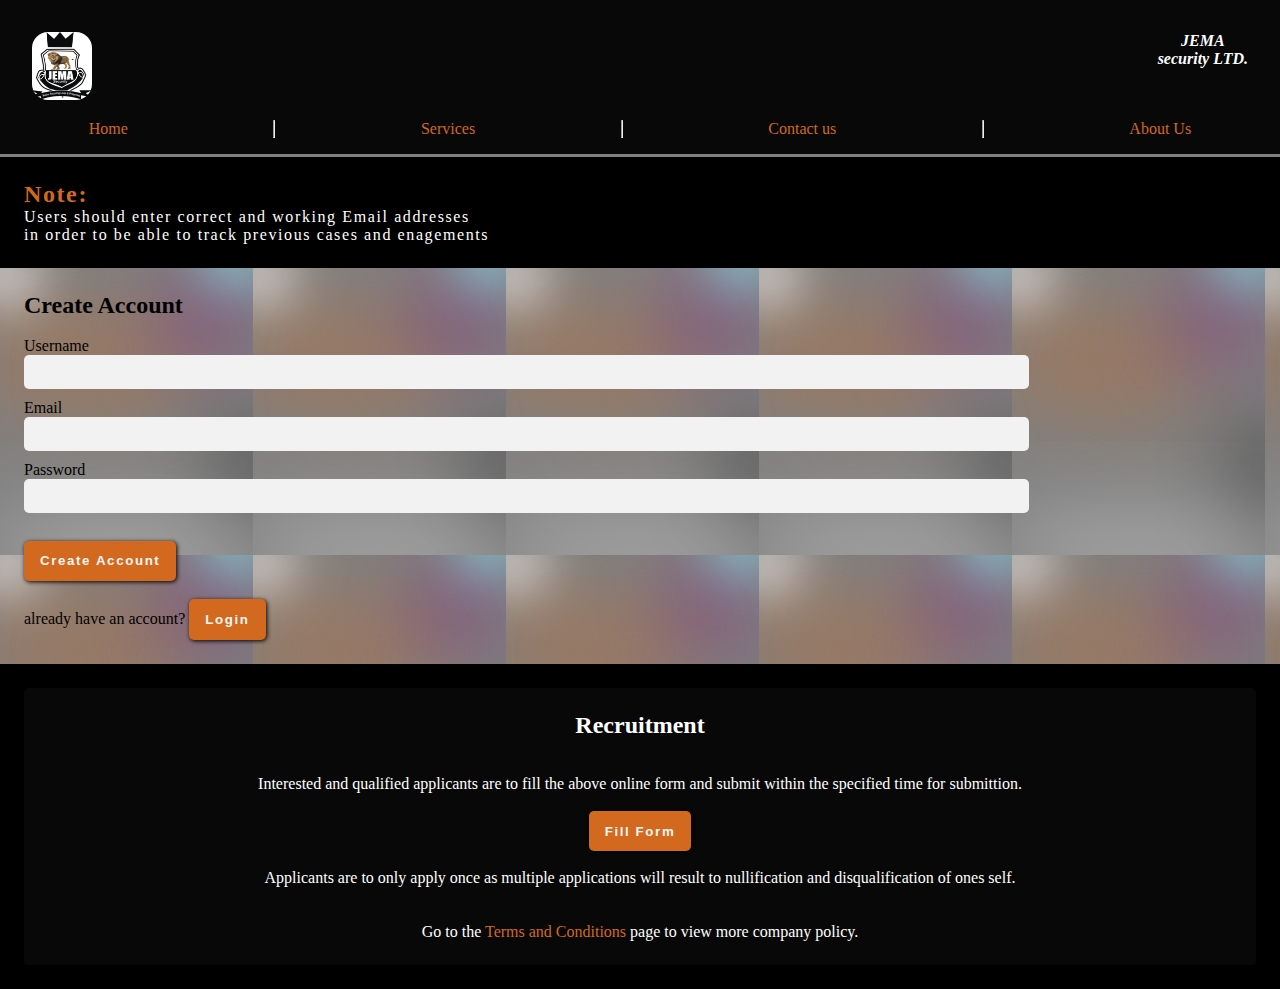
<file: sign-up.html>
<!DOCTYPE html>
<html lang="en">
<head>
  <meta charset="UTF-8">
  <meta name="viewport" content="width=device-width, initial-scale=1.0">
  <link rel="stylesheet" href="./css files/sign-up.css">
  <link rel="preconnect" href="https://fonts.googleapis.com">
  <link rel="preconnect" href="https://fonts.gstatic.com" crossorigin>
  <link
      href="https://fonts.googleapis.com/css2?family=Poppins:ital,wght@0,200;0,300;0,400;0,500;0,600;0,700;0,800;0,900;1,200;1,300;1,400;1,500;1,600;1,700;1,800;1,900&family=Roboto:wght@400;500;700&display=swap"
      rel="stylesheet">
  <title>Create Account</title>
</head>
<body>
  <header>
    <div class="nav-bar">
        <div class="logo">
          <img src="./css files/images/IMG-20231223-WA0005.jpg" alt="">
        </div>

        <div class="jema">JEMA <br> security LTD.</div>
    </div>
    <nav>
      <ul>
        <li><a href="index.html">Home</a></li><hr>
        <li><a href="services.html">Services</a></li><hr>
        <li><a href="contact-us.html">Contact us</a></li><hr>
        <li><a href="about-us.html">About Us</a></li>
      </ul>
    </nav>
  </header>
  <div class="terms">
    <h2>Note:</h2>
    Users should enter  correct and working Email addresses <br> in order to be able to track previous cases and enagements <br>
  </div>
  <div class="form">
    <h2>Create Account</h2><br>
    <form action="">
      <label for="username">Username</label><br>
      <input type="text" name="username" id="username" required><br>

      <label for="email">Email</label><br>
      <input type="email" name="email" id="email" required><br>

      <label for="password">Password</label><br>
      <input type="password" name="password" id="password" required><br><br>

      <button type="submit">Create Account</button><br><br>
    </form>
    already have an account? <a href="login.html"><button>Login</button></a>
  </div>

  <div class="container3">
    <div class="enroll">
      <h2>Recruitment</h2><br><br>
      <div class="text">
        Interested and qualified applicants are to fill the above online form and submit within the specified time for submittion.
        <br><br><a href="Enrollment Form.html"><button>Fill Form</button></a><br><br>
        Applicants are to only apply once as multiple applications will result to nullification and disqualification of ones self. <br><br><br>Go to the <a href="terms.html">Terms and Conditions</a> page to view more company policy.
      </div>
    </div>
</body>
</html>
</file>
<file: css files/style.css>
*{
  padding: 0;
  margin: 0;font-family: "poppins" sans-serif;
}

body{
  /* background-color: grey; */
  background-image: url(./images/dashboard\ pad\ \(1\).svg)
}


header{
  padding: 1rem;
  background-color: rgb(8, 8, 8);
  border-style: solid;
  border-color: gray;
  border-right: none;
  border-left: none;
  border-top: none;
}

.logo img{
  width: 60px;
  border-radius: 1rem;
}

.nav-bar{
  display: flex;
  justify-content: space-between;
  padding: 1rem;
  gap: 20%;
}

nav ul li{
  list-style: none;
}

nav ul li:hover{
  background-color: white;
  color: rgb(1, 1, 79);
  padding: 0.5rem 1rem;
  transition: 0.27s ease-in;
  border-radius: 5px;
}

nav ul li a{
  text-decoration: none;
  color: chocolate;
}

.jema{
  text-align: center;
  color: white;
  font-weight: bold;
  font-family: Cambria, Cochin, Georgia, Times, 'Times New Roman', serif;
  font-style: italic;
}
nav ul{
  display: flex;
  justify-content: space-around;
}

.container{
  padding: 1.5rem;
  color: white;
  border-style: none;
  border-top: none;
  border-left: none;
  border-right: none;
  position: absolute;
  top: 11rem;
}

.hero{
  font-size: 2.5rem;
  font-weight: bold;
}

.hero-img{
  width: 100%;
  height: 20rem;
}

@media screen and (max-width: 760px) {
  .hero-img{
    height: 24rem;
  }
}

.hero .sub-hero{
  font-size: 15px;
  letter-spacing: 0.2rem;
  font-weight: normal;
}

.sub-container{
  text-align: left;
  line-height: 1.5rem;
}

.buttons{
  display: flex;
  gap: 1rem;
}

button{
  padding: 0.8rem 1rem;
  border-style: none;
  background-color: chocolate;
  color: whitesmoke;
  border-radius: 5px;
  box-shadow: 1px 1px 4px black;
  letter-spacing: 0.1rem;
  font-weight: bold;
}

button:hover{
  background-color: white;
  color: rgb(1, 1, 79);
  transition: 0.2s ease-in;
  padding: 0.8rem 2rem;
}

.container2{
  padding: 1.5rem;
  text-align: center;
  background-color: grey;
}

.container2 .container-text{
  text-align: center;
  background-color: rgb(234, 234, 234);
  padding: 1rem;
  box-shadow: 1px 1px 8px rgb(1, 1, 79);
  border-radius: 5px;
}

.container2 .container-text .tab{
  background-color: white;
  padding: 1.5rem;
}

.container2 .container-text .sub-text{
  background-color: chocolate;
  padding: 2rem;
  color: white;
  border-top-left-radius: 5px;
  border-top-right-radius: 5px;
}

.container2 .container-text .tab h2{
  color: black;
  text-shadow: 2px 2px 10px black;
}

.container2 .container-text .tab img{
  box-shadow: 1px 1px 15px rgba(0, 0, 0, 0.492);
  border-radius: 6px;
}

@media screen and (max-width: 760px) {
  .collaborate{
    padding: 3rem;
    flex-direction: column;
    /* height: 10rem; */
  }
}

.collaborate{
  background-color: rgb(197, 193, 193);
  display: flex;
  padding: 2rem;
  justify-content: space-between;
  text-align: center;
}

.collaborate img{
  width: 5rem;
}

.collaborate .police{
  text-align: center;
  background-color: rgb(197, 197, 195);
  padding: 1.5rem;
  border-radius: 5px;
  box-shadow: 2px 2px 8px black;
  
}

.container3{
  background-color: black;
  color: white;
  padding: 1.5rem;
  text-align: center;
}

.container3 .enroll{
  background-color: rgb(8, 8, 8);
  padding: 1.5rem;
  border-radius: 5px;
}

.container3 .enroll a{
  text-decoration: none;
  color: chocolate;
}

.container4{
  background-image: url(./images/thomas-de-luze-7B23kRBDCEY-unsplash.jpg);
  background-size: cover;
  padding: 1.5rem;
  text-align: center;
}

.container4 h2{
  color: white;
  background-color: rgba(210, 105, 30, 0.659);
  border-top-left-radius: 5px;
  border-top-right-radius: 5px;
}

.container4 .sub-container4{
  background-color: rgba(39, 38, 38, 0.672);
  padding: 1rem;
  text-align: center;
  border-bottom-left-radius: 5px;
  border-bottom-right-radius: 5px;
}

.container4 .sub-container4 img{
  width: 5rem;
}

.container4 .sub-container4-text{
  padding: 1rem;
  background-color: white;
  border-radius: 5px;
}

.company{
  text-align: center;
}

.company h3{
  color: green;
}

.company h4{
  color: blue;
}

footer{
  background-color: black;
  color: white;
}
</file>
<file: css files/contact-us.css>
*{
  padding: 0;
  margin: 0;font-family: "poppins" sans-serif;
}

body{
  background-color: grey;
}


header{
  padding: 1rem;
  background-color: rgb(8, 8, 8);
  border-style: solid;
  border-color: gray;
  border-right: none;
  border-left: none;
  border-top: none;
}

.logo img{
  width: 60px;
  border-radius: 1rem;
}

.nav-bar{
  display: flex;
  justify-content: space-between;
  padding: 1rem;
  gap: 20%;
}

nav ul li{
  list-style: none;
}

nav ul li:hover{
  background-color: white;
  color: rgb(1, 1, 79);
  padding: 0.5rem 1rem;
  transition: 0.27s ease-in;
  border-radius: 5px;
}

nav ul li a{
  text-decoration: none;
  color: chocolate;
}

.jema{
  text-align: center;
  color: white;
  font-weight: bold;
  font-family: Cambria, Cochin, Georgia, Times, 'Times New Roman', serif;
  font-style: italic;
}
nav ul{
  display: flex;
  justify-content: space-around;
}

@media screen and (max-width: 760px) {
  .collaborate{
    padding: 3rem;
    flex-direction: column;
    /* height: 10rem; */
  }
}

.collaborate{
  background-color: rgb(197, 193, 193);
  display: flex;
  padding: 2rem;
  justify-content: space-between;
  text-align: center;
}

.collaborate img{
  width: 5rem;
}

.collaborate .police{
  text-align: center;
  background-color: rgb(197, 197, 195);
  padding: 1.5rem;
  border-radius: 5px;
  box-shadow: 2px 2px 8px black;
  
}

.company{
  text-align: center;
}

.company h3{
  color: green;
}

.company h4{
  color: blue;
}

footer{
  background-color: black;
  color: white;
}
</file>
<file: css files/enroll.css>
*{
  padding: 0;
  margin: 0;font-family: "poppins" sans-serif;
}

header{
  padding: 1rem;
  background-color: rgb(7, 7, 7);
  border-style: solid;
  border-color: gray;
  border-right: none;
  border-left: none;
  border-top: none;
}

.logo img{
  width: 60px;
  border-radius: 1rem;
}

.nav-bar{
  display: flex;
  justify-content: space-between;
  padding: 1rem;
  gap: 20%;
}

nav ul li{
  list-style: none;
}

nav ul li:hover{
  background-color: white;
  color: rgb(1, 1, 79);
  padding: 0.5rem 1rem;
  transition: 0.27s ease-in;
  border-radius: 5px;
}

nav ul li a{
  text-decoration: none;
  color: chocolate;
}

.jema{
  text-align: center;
  color: white;
  font-weight: bold;
  font-family: Cambria, Cochin, Georgia, Times, 'Times New Roman', serif;
  font-style: italic;
}

nav ul{
  display: flex;
  justify-content: space-around;
}

.container{
  padding: 1.5rem;
}

.container .terms{
  letter-spacing: 0.1rem;
  color: white;
  background-color: black;
  padding: 1.5rem;
}

.container .terms h2{
  color: chocolate;
}

form{
  text-align: left;
}

.form{
  padding: 1.5rem;
  background-color: grey;
}

form input{
  padding: 0.6rem;
  margin-bottom: 0.6rem;
  width: 80%;
  border-radius: 5px;
  border-style: none;
  background-color: rgb(242, 242, 242);
}

button{
  padding: 0.8rem 1rem;
  border-style: none;
  background-color: chocolate;
  color: whitesmoke;
  border-radius: 5px;
  box-shadow: 1px 1px 4px black;
  letter-spacing: 0.1rem;
  font-weight: bold;
}

button:hover{
  background-color: white;
  color: rgb(1, 1, 79);
  transition: 0.2s ease-in;
}

.container3{
  background-color: black;
  color: white;
  padding: 1.5rem;
  text-align: center;
}

.container3 .enroll{
  background-color: rgb(7, 7, 7);
  padding: 1.5rem;
  border-radius: 5px;
}

.container3 .enroll a{
  text-decoration: none;
  color: chocolate;
}
</file>
<file: css files/login.css>
*{
  padding: 0;
  margin: 0;font-family: "poppins" sans-serif;
}


header{
  padding: 1rem;
  background-color: rgb(8, 8, 8);
  border-style: solid;
  border-color: gray;
  border-right: none;
  border-left: none;
  border-top: none;
}

.logo img{
  width: 60px;
  border-radius: 1rem;
}

.nav-bar{
  display: flex;
  justify-content: space-between;
  padding: 1rem;
  gap: 20%;
}

nav ul li{
  list-style: none;
}

nav ul li:hover{
  background-color: white;
  color: rgb(1, 1, 79);
  padding: 0.5rem 1rem;
  transition: 0.27s ease-in;
  border-radius: 5px;
}

nav ul li a{
  text-decoration: none;
  color: chocolate;
}

.jema{
  text-align: center;
  color: white;
  font-weight: bold;
  font-family: Cambria, Cochin, Georgia, Times, 'Times New Roman', serif;
  font-style: italic;
}
nav ul{
  display: flex;
  justify-content: space-around;
}

form{
  text-align: left;
}

.form{
  padding: 1.5rem;
  background-image: url(./images/dashboard\ pad\ \(1\).svg)
}

form input{
  padding: 0.6rem;
  margin-bottom: 0.6rem;
  width: 80%;
  border-radius: 5px;
  border-style: none;
  background-color: rgb(242, 242, 242);
}

form input:hover{
  width: 90%;
  transition: 0.2s ease-in;
}

.terms{
  letter-spacing: 0.1rem;
  color: white;
  background-color: black;
  padding: 1.5rem;
}

.terms h2{
  color: chocolate;
}

button{
  padding: 0.8rem 1rem;
  border-style: none;
  background-color: chocolate;
  color: whitesmoke;
  border-radius: 5px;
  box-shadow: 1px 1px 4px black;
  letter-spacing: 0.1rem;
  font-weight: bold;
}

button:hover{
  background-color: white;
  color: rgb(1, 1, 79);
  transition: 0.2s ease-in;
  padding: 0.8rem 2rem;
}

.container3{
  background-color: black;
  color: white;
  padding: 1.5rem;
  text-align: center;
}

.container3 .enroll{
  background-color: rgb(8, 8, 8);
  padding: 1.5rem;
  border-radius: 5px;
}

.container3 .enroll a{
  text-decoration: none;
  color: chocolate;
}
</file>
<file: css files/services.css>
*{
  padding: 0;
  margin: 0;font-family: "poppins" sans-serif;
}

body{
  background-color: grey;
}


header{
  padding: 1rem;
  background-color: rgb(8, 8, 8);
  border-style: solid;
  border-color: gray;
  border-right: none;
  border-left: none;
  border-top: none;
}

.logo img{
  width: 60px;
  border-radius: 1rem;
}

.nav-bar{
  display: flex;
  justify-content: space-between;
  padding: 1rem;
  gap: 20%;
}

nav ul li{
  list-style: none;
}

nav ul li:hover{
  background-color: white;
  color: rgb(1, 1, 79);
  padding: 0.5rem 1rem;
  transition: 0.27s ease-in;
  border-radius: 5px;
}

nav ul li a{
  text-decoration: none;
  color: chocolate;
}

.jema{
  text-align: center;
  color: white;
  font-weight: bold;
  font-family: Cambria, Cochin, Georgia, Times, 'Times New Roman', serif;
  font-style: italic;
}
nav ul{
  display: flex;
  justify-content: space-around;
}

button{
  padding: 0.8rem 1rem;
  border-style: none;
  background-color: chocolate;
  color: whitesmoke;
  border-radius: 5px;
  box-shadow: 1px 1px 4px black;
  letter-spacing: 0.1rem;
  font-weight: bold;
}

button{
  padding: 0.8rem 1rem;
  border-style: none;
  background-color: chocolate;
  color: whitesmoke;
  border-radius: 5px;
  box-shadow: 1px 1px 4px black;
  letter-spacing: 0.1rem;
  font-weight: bold;
}

button:hover{
  background-color: white;
  color: rgb(1, 1, 79);
  transition: 0.2s ease-in;
  padding: 0.8rem 2rem;
}

.container4{
  background-image: url(./images/thomas-de-luze-7B23kRBDCEY-unsplash.jpg);
  background-size: cover;
  padding: 1.5rem;
  text-align: center;
}

.container4 h2{
  color: white;
  background-color: rgba(210, 105, 30, 0.659);
  border-top-left-radius: 5px;
  border-top-right-radius: 5px;
}

.container4 .sub-container4{
  background-color: rgba(39, 38, 38, 0.672);
  padding: 1rem;
  text-align: center;
  border-bottom-left-radius: 5px;
  border-bottom-right-radius: 5px;
}

.container4 .sub-container4 img{
  width: 5rem;
}

.container4 .sub-container4-text{
  padding: 1rem;
  background-color: white;
  border-radius: 5px;
}

.company{
  text-align: center;
}

.company h3{
  color: green;
}

.company h4{
  color: blue;
}

footer{
  background-color: black;
  color: white;
}

@media screen and (max-width: 760px) {
  .collaborate{
    padding: 3rem;
    flex-direction: column;
    /* height: 10rem; */
  }
}

.collaborate{
  background-color: rgb(197, 193, 193);
  display: flex;
  padding: 2rem;
  justify-content: space-between;
  text-align: center;
}

.collaborate img{
  width: 5rem;
}

.collaborate .police{
  text-align: center;
  background-color: rgb(197, 197, 195);
  padding: 1.5rem;
  border-radius: 5px;
  box-shadow: 2px 2px 8px black;
  
}
</file>
<file: css files/sign-up.css>
*{
  padding: 0;
  margin: 0;font-family: "poppins" sans-serif;
}


header{
  padding: 1rem;
  background-color: rgb(8, 8, 8);
  border-style: solid;
  border-color: gray;
  border-right: none;
  border-left: none;
  border-top: none;
}

.logo img{
  width: 60px;
  border-radius: 1rem;
}

.nav-bar{
  display: flex;
  justify-content: space-between;
  padding: 1rem;
  gap: 20%;
}

nav ul li{
  list-style: none;
}

nav ul li:hover{
  background-color: white;
  color: rgb(1, 1, 79);
  padding: 0.5rem 1rem;
  transition: 0.27s ease-in;
  border-radius: 5px;
}

nav ul li a{
  text-decoration: none;
  color: chocolate;
}

.jema{
  text-align: center;
  color: white;
  font-weight: bold;
  font-family: Cambria, Cochin, Georgia, Times, 'Times New Roman', serif;
  font-style: italic;
}
nav ul{
  display: flex;
  justify-content: space-around;
}

form{
  text-align: left;
}

.form{
  padding: 1.5rem;
  /* background-color: grey; */
  background-image: url(./images/dashboard\ pad\ \(1\).svg)
  
}

form input{
  padding: 0.6rem;
  margin-bottom: 0.6rem;
  width: 80%;
  border-radius: 5px;
  border-style: none;
  background-color: rgb(242, 242, 242);
}

form input:hover{
  width: 90%;
  transition: 0.2s ease-in;
}

.terms{
  letter-spacing: 0.1rem;
  color: white;
  background-color: black;
  padding: 1.5rem;
}

.terms h2{
  color: chocolate;
}

button{
  padding: 0.8rem 1rem;
  border-style: none;
  background-color: chocolate;
  color: whitesmoke;
  border-radius: 5px;
  box-shadow: 1px 1px 4px black;
  letter-spacing: 0.1rem;
  font-weight: bold;
}

button:hover{
  background-color: white;
  color: rgb(1, 1, 79);
  transition: 0.2s ease-in;
  padding: 0.8rem 2rem;
}

.container3{
  background-color: black;
  color: white;
  padding: 1.5rem;
  text-align: center;
}

.container3 .enroll{
  background-color: rgb(8, 8, 8);
  padding: 1.5rem;
  border-radius: 5px;
}

.container3 .enroll a{
  text-decoration: none;
  color: chocolate;
}
</file>
